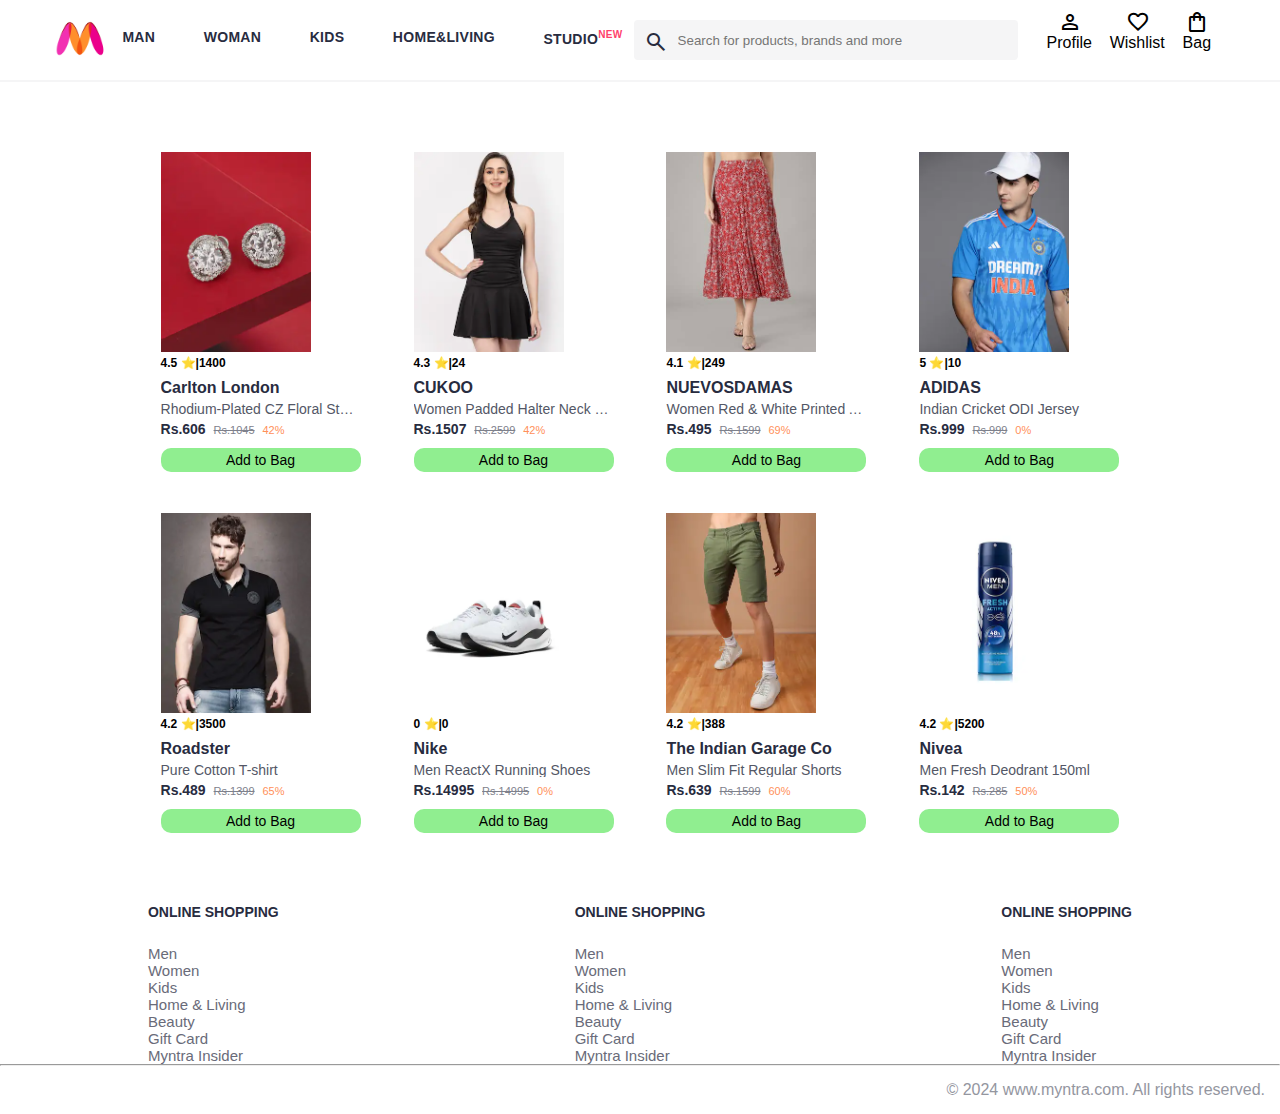
<file: index.html>
<!DOCTYPE html>
<html lang="en">
  <head>
    <meta charset="UTF-8" />
    <meta name="viewport" content="width=device-width, initial-scale=1.0" />
    <link rel="stylesheet" href="index.css" />
    <link
      rel="stylesheet"
      href="https://fonts.googleapis.com/css2?family=Material+Symbols+Outlined:opsz,wght,FILL,GRAD@24,400,0,0"
    />
    
    <title>Myntra</title>
  </head>
  <body>
    <header>
      <div class="logo">
        <a href="#"><img id="myn" src="myntra_logo.jpg" /></a>
      </div>
      <div class="navbar">
        <a id="man" href="#">MAN</a>
        <a id="woman" href="#">WOMAN</a>
        <a id="kids" href="#">KIDS</a>
        <a id="home" href="#">HOME&LIVING</a>
        <a id="studio" href="#">STUDIO<sup>NEW</sup></a>
      </div>
      <div class="searchbar">
        <span class="material-symbols-outlined searchicon"> search </span>
        <input
          class="searchinput"
          placeholder="Search for products, brands and more"
        />
      </div>
      <div class="actionbar">
        <div class="contain">
          <span class="material-symbols-outlined logo"> person </span>
          <span class="profile"> Profile </span>
        </div>
        <div class="contain">
          <span class="material-symbols-outlined logo"> favorite </span>
          <span class="wishlist"> Wishlist </span>
        </div>
        <a class="contain" href="bag.html">
          <span class="material-symbols-outlined logo"> shopping_bag </span>
          <span class="bag"> Bag </span>
          <span class="bag_item">0</span>
        </a>
        </div>
      </div>
    </header>
    <main>
      <div class="items-container">
      </div>
    </main>
    <footer>
      <div id="footer">
        <div class="footer_column">
          <h3>ONLINE SHOPPING</h3>

          <a href="#">Men</a>
          <a href="#">Women</a>
          <a href="#">Kids</a>
          <a href="#">Home & Living</a>
          <a href="#">Beauty</a>
          <a href="#">Gift Card</a>
          <a href="#">Myntra Insider</a>
        </div>
        <div class="footer_column">
          <h3>ONLINE SHOPPING</h3>

          <a href="#">Men</a>
          <a href="#">Women</a>
          <a href="#">Kids</a>
          <a href="#">Home & Living</a>
          <a href="#">Beauty</a>
          <a href="#">Gift Card</a>
          <a href="#">Myntra Insider</a>
        </div>
        <div class="footer_column">
          <h3>ONLINE SHOPPING</h3>

          <a href="#">Men</a>
          <a href="#">Women</a>
          <a href="#">Kids</a>
          <a href="#">Home & Living</a>
          <a href="#">Beauty</a>
          <a href="#">Gift Card</a>
          <a href="#">Myntra Insider</a>
        </div>
      </div>
      <hr />
      <div class="copyright">© 2024 www.myntra.com. All rights reserved.</div>
    </footer>




    <script src="index.js"></script>
  </body>
</html>
</file>
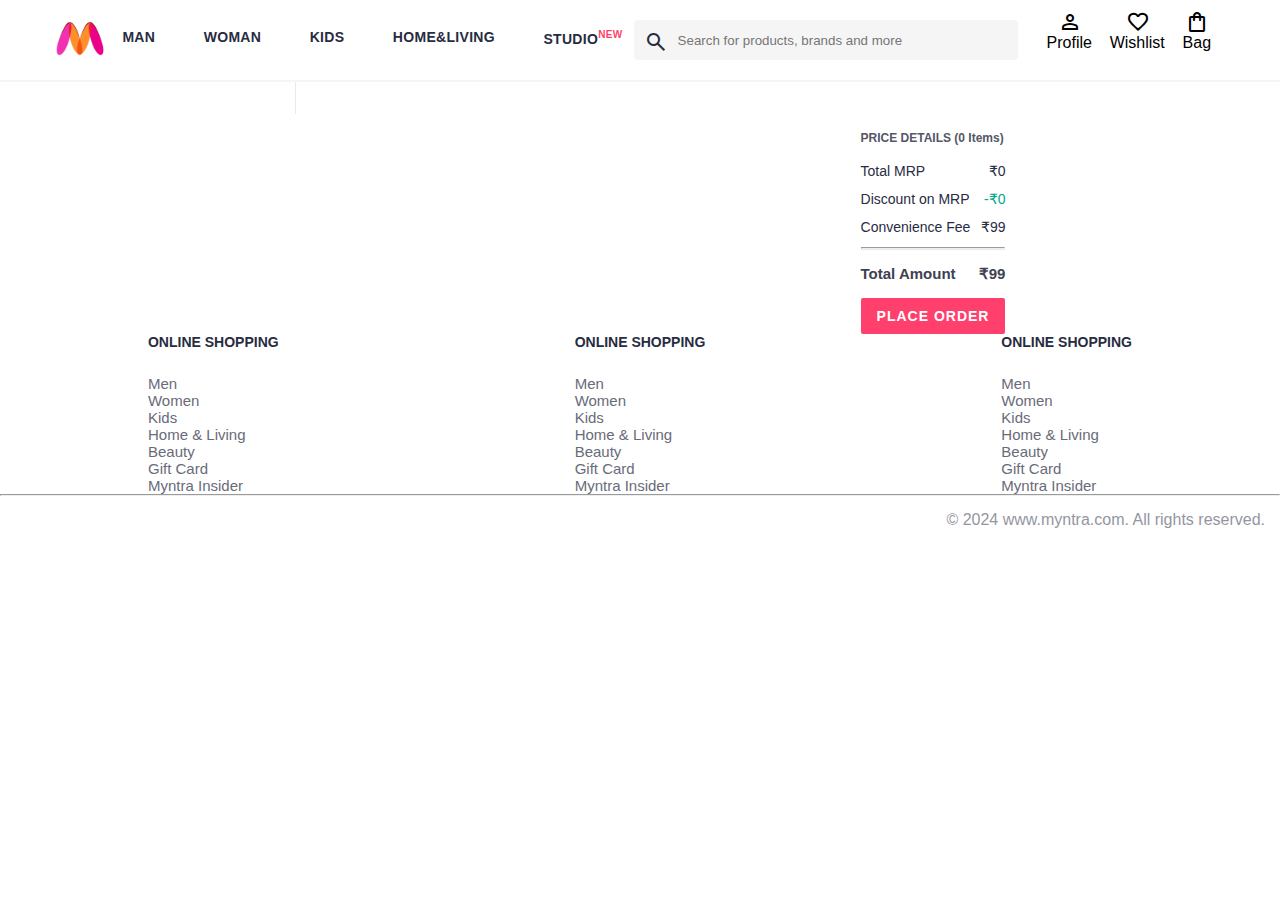
<file: bag.html>
<!DOCTYPE html>
<html lang="en">

<head>
    <meta charset="UTF-8" />
    <meta name="viewport" content="width=device-width, initial-scale=1.0" />
    <link rel="stylesheet" href="bag.css" />
    <link rel="stylesheet" href="index.css" />
    <link rel="stylesheet" href="https://fonts.googleapis.com/css2?family=Material+Symbols+Outlined:opsz,wght,FILL,GRAD@24,400,0,0" />
    <title>Myntra</title>
</head>

<body>
    <header>
        <div class="logo">
            <a href="#"><img id="myn" src="myntra_logo.jpg" /></a>
        </div>
        <div class="navbar">
            <a id="man" href="#">MAN</a>
            <a id="woman" href="#">WOMAN</a>
            <a id="kids" href="#">KIDS</a>
            <a id="home" href="#">HOME&LIVING</a>
            <a id="studio" href="#">STUDIO<sup>NEW</sup></a>
        </div>
        <div class="searchbar">
            <span class="material-symbols-outlined searchicon"> search </span>
            <input class="searchinput" placeholder="Search for products, brands and more" />
        </div>
        <div class="actionbar">
            <div class="contain">
                <span class="material-symbols-outlined logo"> person </span>
                <span class="profile"> Profile </span>
            </div>
            <div class="contain">
                <span class="material-symbols-outlined logo"> favorite </span>
                <span class="wishlist"> Wishlist </span>
            </div>
            <a class="contain">
                <span class="material-symbols-outlined logo"> shopping_bag </span>
                <span class="Bag"> Bag </span>
                <span class="bag_item">0</span>
            </a>
        </div>
        </div>
    </header>
    <main>


        <body>
            <div class="bag">
                <div class="bagitem-contain">
                </div>

            </div>
            <div class="bagSum">

            </div>
            </div>
        </body>

    </main>
    <footer>
        <div id="footer">
            <div class="footer_column">
                <h3>ONLINE SHOPPING</h3>

                <a href="#">Men</a>
                <a href="#">Women</a>
                <a href="#">Kids</a>
                <a href="#">Home & Living</a>
                <a href="#">Beauty</a>
                <a href="#">Gift Card</a>
                <a href="#">Myntra Insider</a>
            </div>
            <div class="footer_column">
                <h3>ONLINE SHOPPING</h3>

                <a href="#">Men</a>
                <a href="#">Women</a>
                <a href="#">Kids</a>
                <a href="#">Home & Living</a>
                <a href="#">Beauty</a>
                <a href="#">Gift Card</a>
                <a href="#">Myntra Insider</a>
            </div>
            <div class="footer_column">
                <h3>ONLINE SHOPPING</h3>

                <a href="#">Men</a>
                <a href="#">Women</a>
                <a href="#">Kids</a>
                <a href="#">Home & Living</a>
                <a href="#">Beauty</a>
                <a href="#">Gift Card</a>
                <a href="#">Myntra Insider</a>
            </div>
        </div>
        <hr />
        <div class="copyright">© 2024 www.myntra.com. All rights reserved.</div>
    </footer>



    <script src="index.js"></script>
    <script src="bag.js"></script>

</body>

</html>
</file>
<file: index.css>
*{
    margin:0;
    padding: 0;
    font-family: Assistant, -apple-system, BlinkMacSystemFont, Segoe UI, Roboto, Helvetica, Arial, sans-serif;
}
header{
    display: flex;
    height:80px;
    background-color: rgb(255, 255, 255);
    justify-content:space-between ;
    align-items: center;
    border-bottom: 2px #f5f5f6 solid;
    

}
#myn{
    height:45px;
}
.logo{
    margin-left: 4%;
}
.actionbar{
    margin-right:4%;
}
.contain .logo{
    cursor: pointer;

}

.navbar{
    display: flex;
    justify-content: space-between;
    min-width: 500px;
    text-decoration-style: none;
}
.navbar a{
    font-size: 14px;
    letter-spacing: .3px;
    color: #282c3f;
    font-weight: 700;
    text-transform: uppercase;
    text-decoration: none;
    padding: 28px 0;
    border-bottom: 5px solid #ffffff;
}
#man:hover {
    border-bottom: 5px solid #ee5f73;

}
#woman:hover {
    border-bottom: 5px solid #fb56c1;

}
#kids:hover {
    border-bottom: 5px solid #f26a10;

}
#home:hover {
    border-bottom: 5px solid #f26a10;

}
#studio:hover {
    border-bottom: 5px solid #ee5f73;

}

.navbar a sup{
    color: #ff3f6c;
    font-size: 10px;
}
.searchbar{
    height: 40px;
    min-width: 200px;
    width: 30%;
    display: flex;
    align-items: center;
    
}
.searchinput{
    color: #696e79;
    background-color: #f5f5f6;
    flex-grow: 1;
    height: 40px;
    border: 0;
    border-radius: 0 4px 4px 0;
}
.searchicon{
    box-sizing: content-box;
    height: 20px;
    padding: 10px;

    background-color: #f5f5f6;
    color: #282c3f;
    font-weight: 300;
    border-radius: 4px 0 0 4px;

}
.contain{
    
    display: flex;
    flex-direction: column;
    align-items: center;
}
.actionbar{
    display: flex;
    min-width: 200px;
    justify-content: space-evenly;
}
/* .main_banner{
    padding: 40px 0px;
   
}
.banner{
    width:100%;
} */
/* .heading{
    text-transform: uppercase;
    color: #3e4152;
    letter-spacing: .15em;
    font-size: 1.8em;
    margin: 20px 0 10px 30px;
    max-height: 5em;
    font-weight: 700;
} */

 .items-container{
    width: 80%;
    margin: 50px 10%;
    display: flex;
    flex-wrap: wrap;
    justify-content: space-evenly;
} 
/* .flex-container {
    display: flex;
    flex-wrap: wrap;
  }
  .flex-container > div {
    width: 100px;
    margin: 10px;
    text-align: center;
    line-height: 75px;
    font-size: 30px;
  } */
.item-container{
    width: 200px;
    margin:2%;

}
.catalog{
    width: 100%;

}
.rating{
    font-size: 12px;
    font-weight: 700;

}
.company-name{
    margin-top: 10px;
    font-size: 16px;
    font-weight: 700;
    line-height: 1;
    color: #282c3f;
    margin-bottom: 6px;
    overflow: hidden;
    text-overflow: ellipsis;
    white-space: nowrap;

}
.item-name{
    color: #535766;
    font-size: 14px;
    line-height: 1;
    margin-bottom: 0;
    margin-top: 0;
    overflow: hidden;
    text-overflow: ellipsis;
    white-space: nowrap;
    font-weight: 400;
    display: block;
}


.price{
    margin: 6px 0 4px;
    font-weight: 700;
    font-size: 14px;
    line-height: 15px;
    color: #282c3f;
    white-space: nowrap;

}
.currentprice{
    font-size: 14px;
    font-weight: 700;
    color: #282c3f;

}
.originalprice{
    text-decoration: line-through;
    color: #7e818c;
    font-weight: 400;
    margin-left: 4px;
    font-size: 11px;

}
.discount{
    color: #ff905a;
    font-weight: 400;
    font-size: 11px;
    margin-left: 4px;

}
#addBag{
    margin-top: 6px;
    font-size: 14px;
    padding: 4px 0px;
    width: 100%;
    background-color: lightgreen;
    border: none;
    border-radius: 10px;

}

#items{
    display: flex;
    flex-wrap: wrap;
    justify-content: space-evenly;
} 
 .catalog{
    width: 150px;
    
}
.catalog:hover{
    transform: scale(1.5);
}
.bag_item {
    background-color: #f16565;
    white-space: nowrap;
    text-align: center;
    line-height: 16px;
    padding: 0 6px;
    height: 18px;
    position: relative;
    border-radius: 50%;
    font-size: 12px;
    color: #fff;
    left: 13px;
    top: -44px;
    font-weight: 700;
    cursor: pointer;
}
.contain {
    text-decoration: none;
    color:black;
}
.contain:link {
    color:black;
}
#footer{
    display: flex;
    justify-content: space-around;
}
.footer_column{
    display: flex;
    flex-direction: column;

}
.footer_column h3 {
    color: #282c3f;
    font-size: 14px;
    margin-bottom: 25px;
}
.footer_column a{
    text-decoration-line: none;
    color: #696b79;
    font-size: 15px;
}
.copyright {
    color: #94969f;
    text-align: end;
    padding: 15px;
}
</file>
<file: bag.css>
main {
    display: flex;
    justify-content: space-around;
    width: 100%;
}

.bagitem-contain {
    display: inline-block;
    padding-right: 20px;
    border-right: 1px solid #eaeaec;
    padding-top: 32px;
    color: #282c3f;
    font-size: 13px;
    line-height: 1.42857143;
    width: fit-content;
}

.bagSum {
    padding: 24px 0 0 16px;
    color: #282c3f;
    font-size: 13px;
    line-height: 1.42857143;
}

.bag-details-container {
    margin-bottom: 16px;
    /* padding-right: 50px; */
}

.price-header {
    font-size: 12px;
    font-weight: 700;
    margin: 24px 0 16px;
    color: #535766;
}

.price-item {
    margin-bottom: 12px;
    line-height: 16px;
    font-size: 14px;
    color: #282c3f;
}

.price-item-value {
    float: right;
}

.priceDetail-base-discount {
    color: #03a685;
}

.price-footer {
    font-weight: 700;
    font-size: 15px;
    padding-top: 16px;
    border-top: 1px solid #eaeaec;
    color: #3e4152;
    line-height: 16px;
}

.btn-place-order {
    width: 100%;
    letter-spacing: 1px;
    font-size: 14px;
    font-weight: 600;
    border-radius: 2px;
    border-width: 0px;
    padding: 10px 16px;
    background-color: rgb(255, 63, 108);
    color: rgb(255, 255, 255);
    cursor: pointer;
}

.bag-item-container {
    margin-bottom: 8px;
    background: #fff;
    font-size: 14px;
    border: 1px solid #eaeaec;
    border-radius: 4px;
    position: relative;
    padding: 12px 12px 0;
    display: flex;
}

.item-left-part {
    display: flex;
        
    background: rgb(255, 242, 223);
    height: 148px;
    width: 111px;
}

.item-right-part {
    padding-left: 12px;
    position: relative;
    min-height: 148px;
    margin-left: 10px;
    margin-bottom: 12px;
}

.bag-item-img {
    width: 100%;
}

.return-period {
    display: inline-flex;
    font-size: 14px;
    padding-top: 8px;
}

.return-period-days {
    font-weight: 700;
    margin-right: 4px;
}

.delivery-details {
    margin-top: 5px;
    color: #282c3f;
    font-size: 12px;
    letter-spacing: -.1px;
    margin-bottom: 8px;
    line-height: 15px;
}

.delivery-details-days {
    color: #03a685;
}

.remove-from-cart {
    position: static;
    font-size: 25px;
    /* top: 10px;
    right: 18px; */
    width: 14px;
    height: 14px;
    cursor: pointer;
    margin-left: 260px;
}
</file>
